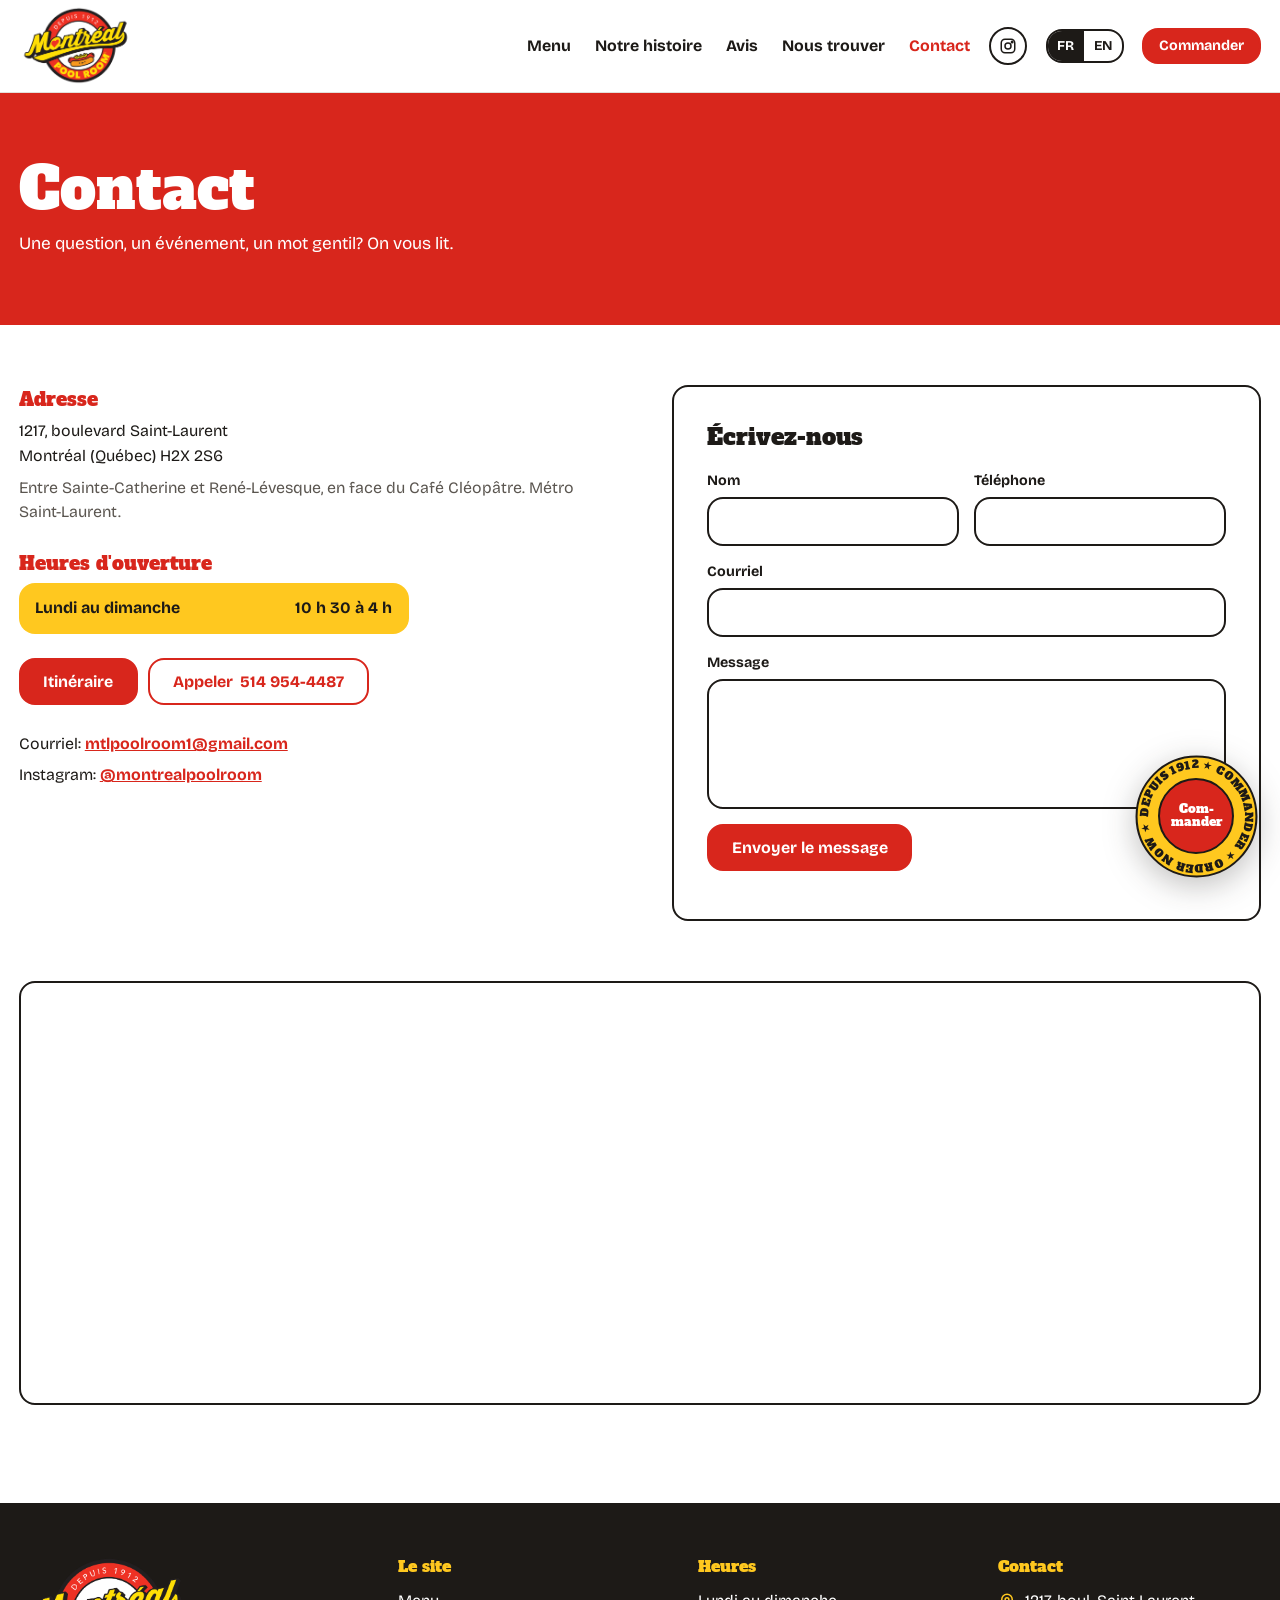
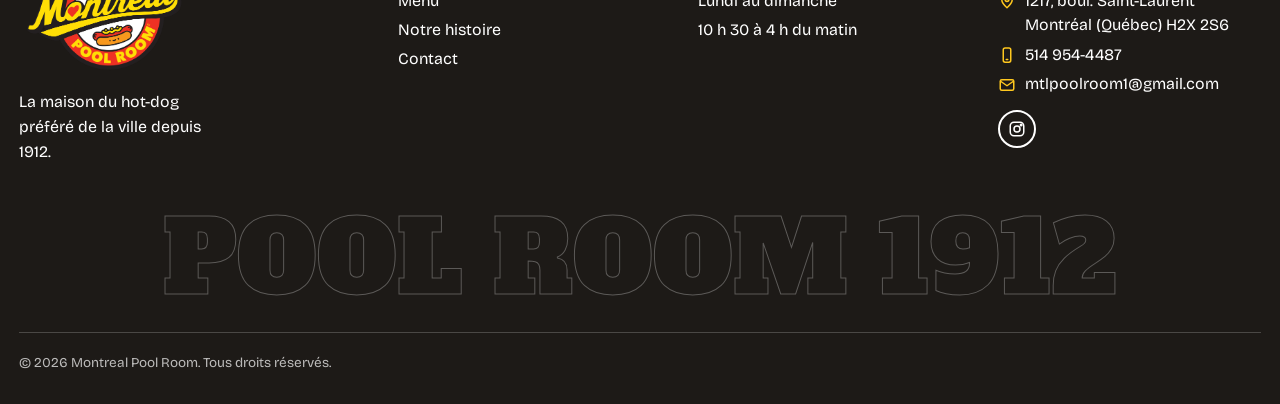
<file: contact.html>
<!DOCTYPE html>
<html lang="fr">
<head>
<meta charset="utf-8">
<meta name="viewport" content="width=device-width, initial-scale=1">
<title>Contact | Montreal Pool Room</title>
<meta name="description" content="Montreal Pool Room, 1217 boul. Saint-Laurent, Montréal. Téléphone 514 954-4487. Ouvert tous les jours de 10 h 30 à 4 h.">
<meta property="og:title" content="Contact | Montreal Pool Room">
<meta property="og:description" content="Montreal Pool Room, 1217 boul. Saint-Laurent, Montréal. Téléphone 514 954-4487. Ouvert tous les jours de 10 h 30 à 4 h.">
<meta property="og:image" content="https://www.montrealpoolroom1912.com/assets/logo.png">
<meta property="og:locale" content="fr_CA">
<meta property="og:locale:alternate" content="en_CA">
<link rel="canonical" href="https://www.montrealpoolroom1912.com/contact.html">
<link rel="icon" href="assets/logo.png">
<link rel="preconnect" href="https://fonts.googleapis.com">
<link rel="preconnect" href="https://fonts.gstatic.com" crossorigin>
<link href="https://fonts.googleapis.com/css2?family=Alfa+Slab+One&family=Bricolage+Grotesque:opsz,wght@12..96,400;12..96,500;12..96,700&display=swap" rel="stylesheet">
<link rel="stylesheet" href="assets/styles.css">

</head>
<body data-page="contact">
<header class="top">
  <div class="wrap">
    <a class="brand" href="index.html" aria-label="Montreal Pool Room"><img src="assets/logo.png" alt="Montreal Pool Room, depuis 1912" width="500" height="347"></a>
    <nav class="nav" id="nav" aria-label="Navigation principale">
      <a href="menu.html">Menu</a>
      <a href="histoire.html"><span class="fr">Notre histoire</span><span class="en">Our story</span></a>
      <a href="index.html#reviews"><span class="fr">Avis</span><span class="en">Reviews</span></a>
      <a href="index.html#visit"><span class="fr">Nous trouver</span><span class="en">Find us</span></a>
      <a href="contact.html" aria-current="page">Contact</a>
    </nav>
    <div class="social">
      <a href="https://www.instagram.com/montrealpoolroom/" target="_blank" rel="noopener" aria-label="Instagram"><svg viewBox="0 0 24 24" fill="none" stroke="currentColor" stroke-width="2"><rect x="3" y="3" width="18" height="18" rx="5"/><circle cx="12" cy="12" r="4"/><circle cx="17.5" cy="6.5" r="1" fill="currentColor"/></svg></a>
    </div>
    <div class="lang" role="group" aria-label="Langue / Language">
      <button type="button" data-lang="fr" aria-pressed="true">FR</button>
      <button type="button" data-lang="en" aria-pressed="false">EN</button>
    </div>
    <a class="btn small order" href="#order" data-order><span class="fr">Commander</span><span class="en">Order online</span></a>
    <button class="burger" type="button" aria-expanded="false" aria-controls="nav" aria-label="Menu">
      <svg class="i-open" viewBox="0 0 24 24" width="24" height="24" fill="none" stroke="currentColor" stroke-width="2.2" stroke-linecap="round" aria-hidden="true"><path d="M4 7h16M4 12h16M4 17h16"/></svg>
      <svg class="i-close" viewBox="0 0 24 24" width="24" height="24" fill="none" stroke="currentColor" stroke-width="2.2" stroke-linecap="round" aria-hidden="true"><path d="M6 6l12 12M18 6L6 18"/></svg>
    </button>
  </div>
</header>

<main>
<section class="page-head">
  <div class="wrap">
    <h1>Contact</h1>
    <p class="lede"><span class="fr">Une question, un événement, un mot gentil? On vous lit.</span><span class="en">A question, an event, a kind word? We read everything.</span></p>
  </div>
</section>

<section class="band">
  <div class="wrap contact-grid">
    <div>
      <div class="info">
        <div>
          <h3><span class="fr">Adresse</span><span class="en">Address</span></h3>
          <p>1217, boulevard Saint-Laurent<br>Montréal (Québec) H2X 2S6</p>
          <p class="muted"><span class="fr">Entre Sainte-Catherine et René-Lévesque, en face du Café Cléopâtre. Métro Saint-Laurent.</span><span class="en">Between Sainte-Catherine and René-Lévesque, across from Café Cléopâtre. Saint-Laurent metro.</span></p>
        </div>
        <div>
          <h3><span class="fr">Heures d'ouverture</span><span class="en">Opening hours</span></h3>
          <p class="hours"><span><span class="fr">Lundi au dimanche</span><span class="en">Monday to Sunday</span></span><span><span class="fr">10 h 30 à 4 h</span><span class="en">10:30 AM to 4 AM</span></span></p>
        </div>
        <div class="cta">
          <a class="btn" href="https://www.google.com/maps/dir/?api=1&destination=Montreal+Pool+Room%2C+1217+Boul+Saint-Laurent%2C+Montreal%2C+QC" target="_blank" rel="noopener"><span class="fr">Itinéraire</span><span class="en">Get directions</span></a>
          <a class="btn ghost" href="tel:+15149544487"><span class="fr">Appeler</span><span class="en">Call</span> 514 954-4487</a>
        </div>
      </div>
      <div class="direct">
        <span><span class="fr">Courriel</span><span class="en">Email</span>: <a href="mailto:mtlpoolroom1@gmail.com">mtlpoolroom1@gmail.com</a></span>
        <span>Instagram: <a href="https://www.instagram.com/montrealpoolroom/" target="_blank" rel="noopener">@montrealpoolroom</a></span>
      </div>
    </div>
    <form id="contact-form">
      <h3><span class="fr">Écrivez-nous</span><span class="en">Write to us</span></h3>
      <label><span class="fr">Nom</span><span class="en">Name</span><input name="name" autocomplete="name" required></label>
      <label><span class="fr">Téléphone</span><span class="en">Phone</span><input name="phone" type="tel" autocomplete="tel"></label>
      <label class="full"><span class="fr">Courriel</span><span class="en">Email</span><input name="email" type="email" autocomplete="email" required></label>
      <label class="full">Message<textarea name="message" required></textarea></label>
      <button class="btn" type="submit"><span class="fr">Envoyer le message</span><span class="en">Send message</span></button>
      <p class="form-note" id="form-note" role="status"></p>
    </form>
  </div>
</section>

<section style="padding-bottom:clamp(4rem,8vw,6.5rem)">
  <div class="wrap"><div class="map"><iframe title="Montreal Pool Room, 1217 boul. Saint-Laurent" loading="lazy" referrerpolicy="no-referrer-when-downgrade" src="https://maps.google.com/maps?q=Montreal%20Pool%20Room%2C%201217%20Boul%20Saint-Laurent%2C%20Montreal%2C%20QC%20H2X%202S6&t=m&z=16&output=embed&iwloc=near"></iframe></div></div>
</section>
</main>
<footer class="on-dark">
  <div class="wrap">
    <div class="foot">
      <div>
        <a class="brand" href="index.html"><img src="assets/logo.png" alt="Montreal Pool Room" width="500" height="347" loading="lazy"></a>
        <p style="margin-top:1rem;max-width:20ch"><span class="fr">La maison du hot-dog préféré de la ville depuis 1912.</span><span class="en">Home of the city's favourite hot dog since 1912.</span></p>
      </div>
      <div>
        <h3><span class="fr">Le site</span><span class="en">The site</span></h3>
        <ul>
          <li><a href="menu.html">Menu</a></li>
          <li><a href="histoire.html"><span class="fr">Notre histoire</span><span class="en">Our story</span></a></li>
          <li><a href="contact.html">Contact</a></li>
        </ul>
      </div>
      <div>
        <h3><span class="fr">Heures</span><span class="en">Hours</span></h3>
        <ul>
          <li><span class="fr">Lundi au dimanche</span><span class="en">Monday to Sunday</span></li>
          <li><span class="fr">10 h 30 à 4 h du matin</span><span class="en">10:30 AM to 4 AM</span></li>
        </ul>
      </div>
      <div>
        <h3>Contact</h3>
        <ul class="contact-list">
          <li><svg viewBox="0 0 24 24" width="18" height="18" fill="none" stroke="currentColor" stroke-width="2" stroke-linecap="round" stroke-linejoin="round" aria-hidden="true"><path d="M12 21s7-6.2 7-11a7 7 0 0 0-14 0c0 4.8 7 11 7 11z"/><circle cx="12" cy="10" r="2.5"/></svg><span>1217, boul. Saint-Laurent<br>Montréal (Québec) H2X 2S6</span></li>
          <li><svg viewBox="0 0 24 24" width="18" height="18" fill="none" stroke="currentColor" stroke-width="2" stroke-linecap="round" stroke-linejoin="round" aria-hidden="true"><rect x="7" y="2.5" width="10" height="19" rx="2.5"/><path d="M11 18h2"/></svg><span><a href="tel:+15149544487">514 954-4487</a></span></li>
          <li><svg viewBox="0 0 24 24" width="18" height="18" fill="none" stroke="currentColor" stroke-width="2" stroke-linecap="round" stroke-linejoin="round" aria-hidden="true"><rect x="3" y="5" width="18" height="14" rx="2"/><path d="M3.5 7l8.5 6 8.5-6"/></svg><span><a href="mailto:mtlpoolroom1@gmail.com">mtlpoolroom1@gmail.com</a></span></li>
        </ul>
        <div class="social" style="margin-top:.9rem">
          <a href="https://www.instagram.com/montrealpoolroom/" target="_blank" rel="noopener" aria-label="Instagram"><svg viewBox="0 0 24 24" fill="none" stroke="currentColor" stroke-width="2"><rect x="3" y="3" width="18" height="18" rx="5"/><circle cx="12" cy="12" r="4"/><circle cx="17.5" cy="6.5" r="1" fill="currentColor"/></svg></a>
        </div>
      </div>
    </div>
    <p class="bigmark" aria-hidden="true">POOL ROOM 1912</p>
    <div class="legal">
      <span>© <span id="year">2026</span> Montreal Pool Room. <span class="fr">Tous droits réservés.</span><span class="en">All rights reserved.</span></span>
    </div>
  </div>
</footer>

<button class="fab" type="button" data-order aria-haspopup="dialog">
  <svg class="fab-ring" viewBox="0 0 120 120" aria-hidden="true">
    <defs><path id="fab-circle" d="M60,60 m-47,0 a47,47 0 1,1 94,0 a47,47 0 1,1 -94,0"/></defs>
    <circle cx="60" cy="60" r="58.500"/>
    <text><textPath href="#fab-circle" textLength="290" lengthAdjust="spacing">DEPUIS 1912 ★ COMMANDER ★ ORDER NOW ★</textPath></text>
  </svg>
  <span class="fab-core"><span class="fr">Com&shy;mander</span><span class="en">Order now</span></span>
</button>

<dialog class="order-dialog" id="order-dialog" aria-labelledby="order-title">
  <div class="dlg">
    <button class="dlg-close" type="button" aria-label="Fermer">✕</button>
    <span class="dlg-tag"><span class="fr">Livraison et à emporter</span><span class="en">Delivery &amp; takeout</span></span>
    <h2 id="order-title"><span class="fr">Où commander?</span><span class="en">Where to order?</span></h2>
    <a href="https://www.ubereats.com/ca/store/montreal-pool-room/Gx0gwKFYQ-KwhnX7RkcOgA" target="_blank" rel="noopener">Uber Eats <svg viewBox="0 0 24 24" width="20" height="20" fill="none" stroke="currentColor" stroke-width="2" stroke-linecap="round" stroke-linejoin="round" aria-hidden="true"><path d="M5 12h14M13 6l6 6-6 6"/></svg></a>
    <a href="https://www.doordash.com/store/montreal-pool-room-montr%C3%A9al-1304339/" target="_blank" rel="noopener">DoorDash <svg viewBox="0 0 24 24" width="20" height="20" fill="none" stroke="currentColor" stroke-width="2" stroke-linecap="round" stroke-linejoin="round" aria-hidden="true"><path d="M5 12h14M13 6l6 6-6 6"/></svg></a>
    <a href="https://www.skipthedishes.com/montreal-pool-room-saint-laurent" target="_blank" rel="noopener">SkipTheDishes <svg viewBox="0 0 24 24" width="20" height="20" fill="none" stroke="currentColor" stroke-width="2" stroke-linecap="round" stroke-linejoin="round" aria-hidden="true"><path d="M5 12h14M13 6l6 6-6 6"/></svg></a>
    <a href="tel:+15149544487"><span class="fr">Appeler pour emporter</span><span class="en">Call for takeout</span> <svg viewBox="0 0 24 24" width="20" height="20" fill="none" stroke="currentColor" stroke-width="2" stroke-linecap="round" stroke-linejoin="round" aria-hidden="true"><path d="M5 4h4l2 5-2.500 1.500a11 11 0 0 0 5 5L15 13l5 2v4a2 2 0 0 1-2 2A16 16 0 0 1 3 6a2 2 0 0 1 2-2z"/></svg></a>
    <p class="status"><i></i><span class="status-text"></span></p>
  </div>
</dialog>

<script src="assets/site.js"></script>
</body>
</html>
</file>
<file: assets/styles.css>
:root {
  --mustard: #ffc81f;
  --mustard-soft: #fff3c2;
  --ketchup: #d8261c;
  --ketchup-deep: #a91710;
  --white: #ffffff;
  --ink: #1d1a17;
  --line: #e4e0da;
  --relish: #1c7a41;
  --display: "Alfa Slab One", "Rockwell", "Georgia", serif;
  --body: "Bricolage Grotesque", "Helvetica Neue", Arial, sans-serif;
  --wrap: 1280px;
  --r: 16px;
}
*,
*::before,
*::after {
  box-sizing: border-box;
}
html {
  font-size: 93.75%;
  scroll-behavior: smooth;
  scroll-padding-top: 140px;
}
body {
  margin: 0;
  font-family: var(--body);
  font-size: 1.0625rem;
  line-height: 1.55;
  color: var(--ink);
  background: var(--white);
  -webkit-font-smoothing: antialiased;
}
img,
iframe {
  max-width: 100%;
  display: block;
}
a {
  color: inherit;
}
h1,
h2,
h3,
p {
  margin: 0;
}
ul,
ol {
  margin: 0;
  padding: 0;
  list-style: none;
}
button {
  font: inherit;
  color: inherit;
  cursor: pointer;
}
:focus-visible {
  outline: 3px solid var(--ink);
  outline-offset: 3px;
}
.on-dark :focus-visible {
  outline-color: var(--mustard);
}

html[lang="fr"] .en {
  display: none !important;
}
html[lang="en"] .fr {
  display: none !important;
}

.wrap {
  width: min(var(--wrap), 100% - 2.5rem);
  margin-inline: auto;
}
.band {
  padding-block: clamp(3rem, 8vw, 4rem);
}
.h2 {
  font-family: var(--display);
  font-weight: 400;
  font-size: clamp(1.6rem, 3.8vw, 2.7rem);
  line-height: 1.05;
}
.lede {
  font-size: clamp(1.05rem, 1.4vw, 1.15rem);
  max-width: 56ch;
}

.btn {
  display: inline-flex;
  align-items: center;
  justify-content: center;
  gap: 0.5rem;
  padding: 0.85rem 1.5rem;
  border: 2px solid var(--ketchup);
  border-radius: var(--r);
  background: var(--ketchup);
  color: #fff;
  font-weight: 700;
  text-decoration: none;
  line-height: 1.1;
  transition:
    background 0.15s,
    color 0.15s;
}
.btn:hover {
  background: var(--ketchup-deep);
  border-color: var(--ketchup-deep);
}
.btn.ghost {
  background: var(--white);
  color: var(--ketchup);
}
.btn.ghost:hover {
  background: var(--ketchup);
  color: #fff;
  border-color: var(--ketchup);
}
.btn.small {
  padding: 0.55rem 1rem;
  font-size: 0.95rem;
}

.top {
  position: sticky;
  top: 0;
  z-index: 50;
  background: var(--white);
  border-bottom: 1px solid var(--line);
}
.top .wrap {
  display: flex;
  align-items: center;
  gap: 1.25rem;
  min-height: 90px;
  padding: 6px 0;
}
.brand {
  display: block;
  margin-right: auto;
  line-height: 0;
}
.brand img {
  height: 80px;
  width: auto;
}
.nav {
  display: flex;
  gap: 1.6rem;
}
.nav a {
  text-decoration: none;
  font-weight: 700;
}
.nav a:hover,
.nav a[aria-current] {
  color: var(--ketchup);
}
.lang {
  display: flex;
  border: 2px solid var(--ink);
  border-radius: var(--r);
  overflow: hidden;
}
.lang button {
  border: 0;
  background: transparent;
  padding: 0.3rem 0.65rem;
  font-weight: 700;
  font-size: 0.9rem;
}
.lang button[aria-pressed="true"] {
  background: var(--ink);
  color: var(--white);
}
.social {
  display: flex;
  gap: 0.4rem;
}
.social a {
  display: grid;
  place-items: center;
  width: 38px;
  height: 38px;
  border-radius: 50%;
  border: 2px solid currentColor;
}
.social a:hover {
  color: var(--ketchup);
}
.social svg {
  width: 18px;
  height: 18px;
}
.burger {
  display: none;
  place-items: center;
  width: 2.9rem;
  height: 2.9rem;
  padding: 0;
  border: 2px solid var(--ink);
  background: transparent;
  border-radius: var(--r);
}
.burger .i-close,
.burger[aria-expanded="true"] .i-open {
  display: none;
}
.burger[aria-expanded="true"] .i-close {
  display: block;
}

.hero {
  background: var(--white);
}
.hero .wrap {
  display: grid;
  grid-template-columns: 1.1fr 0.9fr;
  gap: clamp(2rem, 5vw, 5rem);
  align-items: center;
  padding-block: clamp(2.5rem, 6vw, 5rem);
}
.hero h1 {
  font-family: var(--display);
  font-weight: 400;
  font-size: clamp(2.4rem, 6vw, 4.8rem);
  line-height: 1;
  color: var(--ketchup);
}
.hero .lede {
  margin-top: 1.5rem;
}
.hero .cta {
  display: flex;
  flex-wrap: wrap;
  gap: 0.8rem;
  margin-top: 1.8rem;
}
.status {
  display: inline-flex;
  align-items: center;
  gap: 0.6rem;
  margin-bottom: 1.3rem;
  padding: 0.35rem 0.85rem 0.35rem 0.65rem;
  background: var(--mustard-soft);
  border-radius: var(--r);
  font-weight: 700;
  font-size: 0.96rem;
}
.status i {
  width: 0.7rem;
  height: 0.7rem;
  border-radius: 50%;
  background: var(--relish);
}
.status.closed i {
  background: var(--ketchup);
}
.hero-photo {
  position: relative;
  justify-self: end;
  width: min(100%, 430px);
}
.hero-photo .ph {
  aspect-ratio: 4/5;
  box-shadow: 16px 16px 0 var(--mustard);
}
.sticker {
  position: absolute;
  left: -2.6rem;
  top: -1.8rem;
  width: 8.6rem;
  height: 8.6rem;
  display: grid;
  place-items: center;
  text-align: center;
  border-radius: 50%;
  background: var(--ketchup);
  color: #fff;
  font-family: var(--display);
  font-size: 0.95rem;
  line-height: 1.1;
  padding: 1rem;
  transform: rotate(-8deg);
  box-shadow:
    0 0 0 4px var(--white),
    0 0 0 6px var(--ketchup);
}

.ph {
  position: relative;
  overflow: hidden;
  border-radius: var(--r);
  background: repeating-linear-gradient(
    -45deg,
    #f1f0ee 0 22px,
    #e8e6e3 22px 44px
  );
  display: grid;
  place-items: end start;
}
.ph img {
  position: absolute;
  inset: 0;
  width: 100%;
  height: 100%;
  object-fit: cover;
}
.ph figcaption,
.ph .cap {
  position: relative;
  margin: 0.8rem;
  padding: 0.3rem 0.65rem;
  background: var(--white);
  color: var(--ink);
  border-radius: 4px;
  font-size: 0.82rem;
  font-weight: 700;
}

.ticker {
  background: var(--ketchup);
  color: #fff;
  overflow: hidden;
  white-space: nowrap;
}
.ticker div {
  display: inline-block;
  padding-block: 1rem;
  font-family: var(--display);
  font-size: 1.15rem;
  letter-spacing: 0.03em;
  animation: slide 40s linear infinite;
}
.ticker span {
  margin-inline: 1.1rem;
}
.ticker em {
  font-style: normal;
  color: var(--mustard);
}
@keyframes slide {
  to {
    transform: translateX(-50%);
  }
}

.about {
  display: grid;
  grid-template-columns: 1fr 1.1fr;
  gap: clamp(1.5rem, 5vw, 5rem);
  align-items: start;
}
.about h2 {
  font-family: var(--display);
  font-weight: 400;
  font-size: clamp(2rem, 4.4vw, 3.4rem);
  line-height: 1.05;
}
.about .ph {
  aspect-ratio: 16/9;
  max-width: 30rem;
  margin-top: 1.6rem !important;
  border: 2px solid var(--ink);
}
.about-sub {
  font-weight: 700;
  font-size: 1.2rem;
  margin-bottom: 0.4rem;
}
.about .btn {
  margin-top: 1.4rem;
}
.stats {
  display: grid;
  grid-template-columns: repeat(3, 1fr);
  gap: 1rem;
  margin-top: 1.6rem;
}
.stats li {
  background: var(--white);
  border: 2px solid var(--ink);
  border-radius: var(--r);
  padding: 1.2rem 0.8rem;
  text-align: center;
}
.stats b {
  display: block;
  font-family: var(--display);
  font-weight: 400;
  font-size: clamp(1.7rem, 3vw, 2.4rem);
  line-height: 1.1;
  color: var(--ketchup);
}
.stats sup {
  font-size: 0.5em;
}
.stats li > span {
  font-size: 0.85rem;
  font-weight: 700;
}

#menu {
  background: #F5F0EC;
}
.menu-head {
  display: flex;
  flex-wrap: wrap;
  align-items: center;
  justify-content: space-between;
  gap: 1.5rem;
  margin-bottom: 2.5rem;
}
.stars3 {
  display: grid;
  grid-template-columns: repeat(3, 1fr);
  gap: 1.5rem;
  margin-bottom: 3.5rem;
}
.star-card {
  background: var(--white);
  border: 2px solid var(--ink);
  border-radius: var(--r);
  overflow: hidden;
  display: flex;
  flex-direction: column;
}
.star-card .ph {
  aspect-ratio: 5/4;
  border-radius: 0;
}
.star-card .txt {
  padding: 1.2rem 1.3rem 1.4rem;
  display: grid;
  gap: 0.4rem;
  border-top: 6px solid var(--mustard);
}
.star-card h3 {
  font-family: var(--display);
  font-weight: 400;
  font-size: 1.55rem;
  line-height: 1.1;
  display: flex;
  justify-content: space-between;
  gap: 1rem;
  align-items: baseline;
}
.star-card h3 .p {
  font-family: var(--body);
  font-weight: 700;
  font-size: 1.15rem;
  white-space: nowrap;
  color: var(--ketchup);
}

.chips {
  position: sticky;
  top: 92px;
  z-index: 20;
  display: flex;
  gap: 0.5rem;
  overflow-x: auto;
  padding: 0.8rem 0;
  margin-bottom: 1.5rem;
  scrollbar-width: none;
}
.chips::-webkit-scrollbar {
  display: none;
}
.chips a {
  flex: none;
  padding: 0.45rem 1rem;
  border: 2px solid var(--ink);
  border-radius: var(--r);
  font-weight: 700;
  text-decoration: none;
  background: var(--white);
}
.chips a:hover {
  background: var(--mustard);
}

.board {
  columns: 2;
  column-gap: 4rem;
}
.cat {
  break-inside: avoid;
  margin-bottom: 2.8rem;
}
.cat h3 {
  font-family: var(--display);
  font-weight: 400;
  font-size: 1.8rem;
  line-height: 1.1;
  color: var(--ketchup);
  padding-bottom: 0.6rem;
  border-bottom: 4px double var(--ink);
  margin-bottom: 0.4rem;
}
.cat .note {
  font-size: 0.95rem;
  margin: 0.6rem 0 0.2rem;
  color: #5b5650;
}
.item {
  display: grid;
  grid-template-columns: auto 1fr auto;
  column-gap: 0.7rem;
  align-items: baseline;
  padding: 0.85rem 0;
  border-bottom: 1px solid var(--line);
}
.item .n {
  font-weight: 700;
  font-size: 1.1rem;
  grid-column: 1;
}
.item .dots {
  border-bottom: 2px dotted #b9b3aa;
  transform: translateY(-0.3em);
}
.item .p {
  font-weight: 700;
  font-size: 1.1rem;
  white-space: nowrap;
}
.item .d {
  grid-column: 1/-1;
  font-size: 0.96rem;
  color: #5b5650;
  max-width: 48ch;
}
.item .num {
  display: inline-grid;
  place-items: center;
  min-width: 2.2rem;
  height: 2.2rem;
  margin-right: 0.55rem;
  padding-inline: 0.3rem;
  border-radius: 50%;
  background: var(--mustard);
  color: var(--ink);
  font-family: var(--display);
  font-size: 0.95rem;
  vertical-align: middle;
}
.item .fav {
  display: inline-block;
  margin-left: 0.5rem;
  padding: 0.08rem 0.5rem;
  border-radius: 4px;
  background: var(--ketchup);
  color: #fff;
  font-size: 0.76rem;
  font-weight: 700;
  vertical-align: middle;
}
.menu-foot {
  margin-top: 1rem;
  font-size: 0.94rem;
  color: #5b5650;
}

#story {
  background: var(--mustard);
}
.story-grid {
  display: grid;
  grid-template-columns: 1fr 1fr;
  gap: clamp(2rem, 5vw, 5rem);
  align-items: start;
}
#story p + p {
  margin-top: 0.9rem;
}
.story-photos {
  display: grid;
  grid-template-columns: 1fr 1fr;
  gap: 1rem;
}
.story-photos .ph {
  aspect-ratio: 1;
  background: repeating-linear-gradient(-45deg, #fff 0 22px, #fff6d4 22px 44px);
  border: 2px solid var(--white);
}
.story-photos .ph:first-child {
  grid-column: 1/-1;
  aspect-ratio: 16/10;
}
.timeline {
  margin-top: clamp(3rem, 6vw, 4.5rem);
  display: grid;
  grid-template-columns: repeat(5, 1fr);
  border-top: 3px solid var(--ink);
}
.timeline li {
  position: relative;
  padding: 1.6rem 1.4rem 0 0;
}
.timeline li::before {
  content: "";
  position: absolute;
  top: -11px;
  left: 0;
  width: 19px;
  height: 19px;
  border-radius: 50%;
  background: var(--ketchup);
  border: 3px solid var(--white);
}
.timeline b {
  display: block;
  font-family: var(--display);
  font-weight: 400;
  font-size: 2rem;
  line-height: 1;
  color: var(--ketchup);
  margin-bottom: 0.5rem;
}
.timeline p {
  font-size: 0.98rem;
}

#reviews {
  background: var(--white);
  overflow: hidden;
}
.rev-head {
  display: grid;
  grid-template-columns: 1fr auto;
  gap: 2rem;
  align-items: end;
  margin-bottom: 2rem;
}
.starsrow {
  color: #f2a900;
  letter-spacing: 0.08em;
  font-size: 1.05rem;
}
.rail {
  display: flex;
  gap: 1.4rem;
  overflow-x: auto;
  scroll-snap-type: x mandatory;
  padding: 1rem 0 1.5rem;
  scrollbar-width: none;
}
.rail::-webkit-scrollbar {
  display: none;
}
.rev-foot {
  display: flex;
  flex-wrap: wrap;
  align-items: center;
  justify-content: space-between;
  gap: 1.2rem;
  margin-top: 0.5rem;
}
.arrows {
  display: flex;
  gap: 0.6rem;
}
.arrows button {
  width: 2.9rem;
  height: 2.9rem;
  border-radius: 50%;
  border: 2px solid var(--ink);
  background: var(--white);
  font-size: 1.3rem;
  line-height: 1;
}
.arrows button:hover {
  background: var(--mustard);
}
.others {
  display: flex;
  flex-wrap: wrap;
  gap: 1.8rem;
  font-weight: 500;
}
.others b {
  font-family: var(--display);
  font-weight: 400;
  font-size: 1.3rem;
  margin-right: 0.3rem;
  color: var(--ketchup);
}

#photos {
  background: var(--white);
  padding-block: clamp(3rem, 8vw, 4rem);
}
.insta {
  display: flex;
  flex-wrap: wrap;
  align-items: center;
  justify-content: space-between;
  gap: 1rem;
}

#visit {
  background: #F5F0EC;
}
.visit-grid {
  display: grid;
  grid-template-columns: 1fr 1.15fr;
  gap: clamp(2rem, 4vw, 4rem);
  align-items: stretch;
  margin-top: 2.5rem;
}
.info {
  display: grid;
  gap: 1.6rem;
  align-content: start;
}
.info h3 {
  font-family: var(--display);
  font-weight: 400;
  font-size: 1.25rem;
  color: var(--ketchup);
  margin-bottom: 0.3rem;
}
.info .muted {
  margin-top: 0.5rem;
  color: #5b5650;
}
.hours {
  display: flex;
  justify-content: space-between;
  gap: 1rem;
  max-width: 26rem;
  padding: 0.9rem 1.1rem;
  border-radius: var(--r);
  background: var(--mustard);
  font-weight: 700;
}
.info .cta {
  display: flex;
  flex-wrap: wrap;
  gap: 0.7rem;
}
.map {
  border: 2px solid var(--ink);
  border-radius: var(--r);
  overflow: hidden;
  min-height: 420px;
}
.map iframe {
  width: 100%;
  height: 100%;
  min-height: 420px;
  border: 0;
}

form {
  display: grid;
  grid-template-columns: 1fr 1fr;
  gap: 1rem;
  background: var(--white);
  color: var(--ink);
  padding: clamp(1.4rem, 3vw, 2.2rem);
  border-radius: var(--r);
}
form h3 {
  grid-column: 1/-1;
  font-family: var(--display);
  font-weight: 400;
  font-size: 1.5rem;
}
label {
  display: grid;
  gap: 0.35rem;
  font-weight: 700;
  font-size: 0.95rem;
}
label.full {
  grid-column: 1/-1;
}
input,
textarea {
  font: inherit;
  padding: 0.75rem 0.9rem;
  border: 2px solid var(--ink);
  border-radius: var(--r);
  background: var(--white);
  color: var(--ink);
  width: 100%;
}
textarea {
  min-height: 130px;
  resize: vertical;
}
form .btn {
  grid-column: 1/-1;
  justify-self: start;
}
form :focus-visible {
  outline-color: var(--ink);
}
.form-note {
  grid-column: 1/-1;
  font-size: 0.9rem;
  color: #5b5650;
}

footer {
  background: var(--ink);
  color: var(--white);
  padding-block: 3.5rem 2rem;
}
.foot {
  display: grid;
  grid-template-columns: 1.3fr 1fr 1fr 1fr;
  gap: 2.5rem;
}
footer .brand img {
  height: 120px;
}
footer h3 {
  font-family: var(--display);
  font-weight: 400;
  font-size: 1.05rem;
  color: var(--mustard);
  margin-bottom: 0.6rem;
}
footer li {
  margin-bottom: 0.3rem;
}
.contact-list li {
  display: flex;
  align-items: flex-start;
  gap: 0.6rem;
}
.contact-list svg {
  flex: none;
  margin-top: 0.25rem;
  color: var(--mustard);
}
@media (max-width: 980px) {
  .contact-list li {
    justify-content: center;
  }
}
footer a {
  text-decoration: none;
}
footer a:hover {
  text-decoration: underline;
}
footer .social a:hover {
  color: var(--mustard);
}
.bigmark {
  margin-top: 3rem;
  font-family: var(--display);
  font-size: clamp(2rem, 8.6vw, 6.7rem);
  line-height: 1;
  white-space: nowrap;
  text-align: center;
  color: transparent;
  -webkit-text-stroke: 1px rgba(255, 255, 255, 0.28);
}
.legal {
  display: flex;
  flex-wrap: wrap;
  justify-content: space-between;
  gap: 0.5rem 2rem;
  margin-top: 1.5rem;
  padding-top: 1.3rem;
  border-top: 1px solid rgba(255, 255, 255, 0.2);
  font-size: 0.9rem;
  color: rgba(255, 255, 255, 0.7);
}
.legal a {
  text-decoration: underline;
}

.btn.dark {
  background: var(--ink);
  border-color: var(--ink);
}
.btn.dark:hover {
  background: #000;
  border-color: #000;
}
.page-head {
  background: var(--ketchup);
  color: #fff;
  padding-block: clamp(2.5rem, 6vw, 4.5rem);
}
.page-head h1 {
  font-family: var(--display);
  font-weight: 400;
  font-size: clamp(2.2rem, 5.5vw, 3.8rem);
  line-height: 1;
}
.page-head .lede {
  margin-top: 0.9rem;
}

.cats {
  display: grid;
  grid-template-columns: repeat(3, 1fr);
  gap: 1.5rem;
}
.cat-card {
  position: relative;
  display: block;
  aspect-ratio: 4/5;
  border: 3px solid var(--ink);
  border-radius: var(--r);
  overflow: hidden;
  background: var(--ink);
  color: #fff;
  text-decoration: none;
  box-shadow: 0 10px 24px rgba(29, 26, 23, 0.22);
}
.cat-card img {
  position: absolute;
  inset: 0;
  width: 100%;
  height: 100%;
  object-fit: cover;
  transition: transform 0.5s;
}
.cat-card:hover img {
  transform: scale(1.05);
}
.cat-card::after {
  content: "";
  position: absolute;
  inset: 38% 0 0 0;
  background: linear-gradient(
    transparent,
    rgba(20, 18, 16, 0.6) 55%,
    rgba(20, 18, 16, 0.95)
  );
}
.cat-card > span {
  position: absolute;
  left: 1.5rem;
  right: 1.5rem;
  bottom: 1.3rem;
  z-index: 1;
  font-weight: 700;
  font-size: 1.5rem;
  line-height: 1.15;
}
.cat-card:hover > span {
  color: var(--mustard);
}

.teaser {
  display: grid;
  grid-template-columns: 0.9fr 1.1fr;
  gap: clamp(2rem, 5vw, 5rem);
  align-items: center;
}
.teaser .ph {
  aspect-ratio: 4/5;
  border: 6px solid var(--white);
}
.prose p + p {
  margin-top: 1.1rem;
}
.story-photos .ph figcaption {
  position: absolute;
  left: 0;
  bottom: 0;
}

#reviews .h2 {
  margin-bottom: 1.6rem;
}
.rev-top {
  display: flex;
  flex-wrap: wrap;
  align-items: center;
  justify-content: space-between;
  gap: 1rem;
}
.gscore {
  display: inline-flex;
  align-items: center;
  gap: 1rem;
  padding: 0.9rem 1.3rem;
  border: 1px solid var(--line);
  border-radius: var(--r);
}
.gscore .g {
  font-weight: 700;
  font-size: 1.15rem;
}
.gscore .g i {
  font-style: normal;
}
.gscore b {
  font-size: 1.6rem;
  line-height: 1;
}
.gscore small {
  display: block;
  font-size: 0.88rem;
  color: #5b5650;
}
.rail {
  gap: 1.75rem;
  padding: 1.6rem 0.5rem 1.4rem;
  margin-inline: -0.5rem;
}
.rev {
  flex: none;
  width: min(370px, 82vw);
  scroll-snap-align: start;
  background: var(--white);
  border: 2px solid var(--ink);
  border-radius: var(--r);
  outline: 2px dashed var(--ketchup);
  outline-offset: 5px;
  padding: 1.5rem 1.6rem;
  display: flex;
  flex-direction: column;
  gap: 0.8rem;
}
.rev blockquote {
  margin: 0;
  font-size: 1.08rem;
}
.rev .who {
  margin-top: auto;
  padding-top: 0.4rem;
}
.rev .who b {
  display: block;
}
.rev .who small {
  color: #5b5650;
}
.rev-foot {
  justify-content: center;
  gap: 1.5rem;
  margin-top: 0;
}
.arrows button {
  display: grid;
  place-items: center;
  border: 2px solid var(--ink);
}

.insta {
  margin-bottom: 2rem;
}
.reel {
  overflow: hidden;
}
.reel-track {
  display: flex;
  align-items: center;
  gap: 1.25rem;
  width: max-content;
  padding-inline: 0.625rem;
  animation: reel 70s linear infinite;
}
.reel:hover .reel-track {
  animation-play-state: paused;
}
.reel figure {
  flex: none;
  margin: 0;
  border-radius: var(--r);
  overflow: hidden;
  background: #eee;
}
.reel figure.big {
  width: 380px;
  height: 470px;
}
.reel figure.small {
  width: 340px;
  height: 350px;
}
.reel img {
  width: 100%;
  height: 100%;
  object-fit: cover;
}
@keyframes reel {
  to {
    transform: translateX(-50%);
  }
}

.visit-head {
  display: flex;
  flex-wrap: wrap;
  align-items: center;
  justify-content: space-between;
  gap: 1rem;
}
.visit-head .status {
  margin: 0;
}
#visit .visit-grid {
  grid-template-columns: 1.25fr 1fr;
  gap: 2rem;
  margin-top: 2rem;
}
.hours-card {
  border: 2px solid var(--ink);
  border-radius: var(--r);
  padding: clamp(1.4rem, 2.5vw, 2.2rem);
  display: flex;
  flex-direction: column;
}
.hours-card h3 {
  font-family: var(--display);
  font-weight: 400;
  font-size: 1.6rem;
  margin-bottom: 0.4rem;
}
.hours-list li {
  display: flex;
  justify-content: space-between;
  gap: 1rem;
  padding: 0.7rem 0;
  border-bottom: 1px dashed #cfc9c0;
}
.hours-list li > span:last-child {
  font-weight: 700;
}
.hours-list li.today {
  color: var(--ketchup);
  font-weight: 700;
}
.hours-list li.today > span:first-child::before {
  content: "▸ ";
}
.hours-card .row {
  display: flex;
  align-items: center;
  gap: 0.7rem;
  margin-top: 1.1rem;
}
.hours-card .row svg {
  flex: none;
  color: var(--ketchup);
}
.hours-card .row a {
  font-weight: 700;
  text-decoration: none;
}
.hours-card .cta {
  display: flex;
  flex-wrap: wrap;
  gap: 0.7rem;
  margin-top: 1.5rem;
}

.fab {
  position: fixed;
  right: 1.5rem;
  bottom: 1.5rem;
  z-index: 70;
  width: 8.2rem;
  height: 8.2rem;
  padding: 0;
  border: 0;
  border-radius: 50%;
  background: none;
  display: grid;
  place-items: center;
  filter: drop-shadow(0 8px 16px rgba(29, 26, 23, 0.28));
  transition: transform 0.2s;
}
.fab:hover {
  transform: scale(1.06);
}
.fab-ring {
  position: absolute;
  inset: 0;
  width: 100%;
  height: 100%;
  animation: spin 22s linear infinite;
}
.fab-ring circle {
  fill: var(--mustard);
  stroke: var(--ink);
  stroke-width: 2;
}
.fab-ring text {
  font-family: var(--display);
  font-size: 10.5px;
  fill: var(--ink);
  letter-spacing: 0.04em;
}
.fab-core {
  position: relative;
  display: grid;
  place-items: center;
  width: 62%;
  height: 62%;
  border-radius: 50%;
  background: var(--ketchup);
  border: 2px solid var(--ink);
  color: #fff;
  font-family: var(--display);
  font-size: 0.82rem;
  line-height: 1.05;
  text-align: center;
  padding: 0.3rem;
  hyphens: manual;
}
@keyframes spin {
  to {
    transform: rotate(360deg);
  }
}

.order-dialog {
  width: min(480px, calc(100vw - 2rem));
  padding: 0;
  border: 2px solid var(--ink);
  border-radius: var(--r);
  background: var(--white);
  color: var(--ink);
  box-shadow: 8px 8px 0 var(--ink);
}
.order-dialog::backdrop {
  background: rgba(29, 26, 23, 0.55);
}
.dlg {
  position: relative;
  display: grid;
  gap: 0.75rem;
  padding: clamp(1.4rem, 4vw, 2rem);
}
.dlg-tag {
  justify-self: start;
  padding: 0.3rem 0.8rem;
  border-radius: 999px;
  background: var(--ink);
  color: #fff;
  font-size: 0.85rem;
  font-weight: 700;
}
.dlg h2 {
  font-family: var(--display);
  font-weight: 400;
  font-size: clamp(1.7rem, 5vw, 2.2rem);
  line-height: 1.1;
  color: var(--ketchup);
  margin-bottom: 0.3rem;
}
.dlg a {
  display: flex;
  justify-content: space-between;
  align-items: center;
  padding: 1rem 1.2rem;
  border: 2px solid var(--ink);
  border-radius: var(--r);
  font-weight: 700;
  font-size: 1.08rem;
  text-decoration: none;
}
.dlg a:hover {
  background: var(--mustard);
}
.dlg-close {
  position: absolute;
  top: 1rem;
  right: 1rem;
  width: 2.6rem;
  height: 2.6rem;
  border-radius: 50%;
  border: 2px solid var(--ink);
  background: var(--white);
  font-size: 1rem;
  line-height: 1;
}
.dlg-close:hover {
  background: var(--mustard);
}
.dlg .status {
  margin: 0.3rem 0 0;
  padding: 0;
  background: none;
  font-weight: 500;
  font-size: 0.92rem;
  color: #5b5650;
}

.contact-grid {
  display: grid;
  grid-template-columns: 1fr 1fr;
  gap: clamp(2rem, 5vw, 5rem);
  align-items: start;
}
.platforms {
  display: grid;
  gap: 0.8rem;
}
.platforms a {
  display: flex;
  justify-content: space-between;
  align-items: center;
  padding: 1rem 1.3rem;
  border-radius: var(--r);
  background: var(--white);
  color: var(--ink);
  text-decoration: none;
  font-weight: 700;
  font-size: 1.1rem;
}
.platforms a:hover {
  background: var(--mustard);
}
.platforms small {
  font-weight: 500;
  color: var(--ketchup);
}
.direct {
  margin-top: 1.8rem;
  display: grid;
  gap: 0.4rem;
}
.direct a {
  font-weight: 700;
  color: var(--ketchup);
}
form {
  border: 2px solid var(--ink);
}

@media (max-width: 980px) {
  .nav {
    display: none;
    position: absolute;
    top: 100%;
    left: 0;
    right: 0;
    flex-direction: column;
    gap: 0;
    background: var(--white);
    border-bottom: 1px solid var(--line);
  }
  .cat {
    margin-bottom: 2.4rem;
  }
  .cat h3 {
    font-size: 1.5rem;
  }
  .item {
    column-gap: 0.6rem;
    padding: 0.7rem 0;
  }
  .menu-foot {
    margin-top: 0;
  }
  .nav.open {
    display: flex;
  }
  .nav a {
    padding: 1rem 1.25rem;
    border-top: 1px solid var(--line);
    font-size: 1.15rem;
  }
  .burger {
    display: grid;
  }
  .top .social,
  .top .order {
    display: none;
  }
  .hero .wrap {
    grid-template-columns: 1fr;
  }
  .hero-photo {
    justify-self: center;
    width: min(76%, 330px);
    margin-top: 1.5rem;
  }
  .hero-photo .ph {
    box-shadow: 10px 10px 0 var(--mustard);
  }
  .sticker {
    left: -1.8rem;
    top: -1.4rem;
    width: 7rem;
    height: 7rem;
    font-size: 0.78rem;
  }
  .stars3 {
    grid-template-columns: 1fr;
    gap: 1.2rem;
  }
  .board {
    columns: 1;
  }
  .story-grid,
  .contact-grid,
  .visit-grid,
  .teaser,
  .order-grid,
  .about {
    grid-template-columns: 1fr;
  }
  .cats {
    grid-template-columns: 1fr;
    gap: 1.2rem;
  }
  .cat-card > span {
    left: 1.2rem;
    right: 1.2rem;
    bottom: 1.2rem;
    font-size: 1.35rem;
  }
  .cat-card {
    aspect-ratio: 16/10;
  }
  .gbadge {
    justify-self: start;
  }
  .reel-track {
    animation-duration: 40s;
  }
  .reel figure.big {
    width: 270px;
    height: 340px;
  }
  .reel figure.small {
    width: 230px;
    height: 250px;
  }
  .timeline {
    grid-template-columns: 1fr;
    border-top: 0;
    border-left: 3px solid var(--ink);
    margin-left: 8px;
  }
  .timeline li {
    padding: 0 0 1.8rem 1.6rem;
  }
  .timeline li::before {
    top: 0.3rem;
    left: -11px;
  }
  .rev-head {
    grid-template-columns: 1fr;
  }
  #reviews .h2 {
    margin-bottom: 1.2rem;
  }
  .stats li > span {

  }
  .foot {
    grid-template-columns: 1fr 1fr;
  }
  .foot {
    text-align: center;
    justify-items: center;
  }
  .foot p {
    margin-inline: auto;
  }
  footer .brand,
  footer .brand img {
    margin-inline: auto;
  }
  footer .social {
    justify-content: center;
  }
  .legal {
    justify-content: center;
    text-align: center;
  }
  .fab {
    right: 0.8rem;
    bottom: 0.8rem;
    width: 6.4rem;
    height: 6.4rem;
  }
  .fab-core {
    font-size: 0.64rem;
  }
  #visit .visit-grid {
    grid-template-columns: 1fr;
    gap: 1.6rem;
  }
  form {
    grid-template-columns: 1fr;
  }

  .info {
    gap: 1rem;
  }

  .direct {
    margin-top: 1.4rem;
  }

  .contact-grid, .story-grid {
    gap: 1.6rem;
  }

  .story-photos {
    gap: 0.7rem;
  }

  .timeline b {
    font-size: 1.7rem;
    margin-bottom: 0.5rem;
  }
}
@media (max-width: 520px) {
  .foot {
    grid-template-columns: 1fr;
    gap: 1.5rem;
  }

  .reel-track {
    gap: 1rem;
  }

  .menu-head {
    gap: 0.5rem;
    margin-bottom: 1.5rem;
  }
}
@media (prefers-reduced-motion: reduce) {
  html {
    scroll-behavior: auto;
  }
  .ticker div {
    animation: none;
  }
  .reel-track {
    animation: none;
  }
  .fab-ring {
    animation: none;
  }
  .fab {
    transition: none;
  }
  .reel {
    overflow-x: auto;
  }
  .btn {
    transition: none;
  }
}
@media print {
  body > *:not(main),
  main > *:not(#menu),
  .chips,
  .stars3 .ph,
  .menu-head .btn {
    display: none !important;
  }
  #menu {
    padding: 0;
  }
  .board {
    columns: 2;
  }
  body {
    font-size: 11pt;
  }
}
</file>
